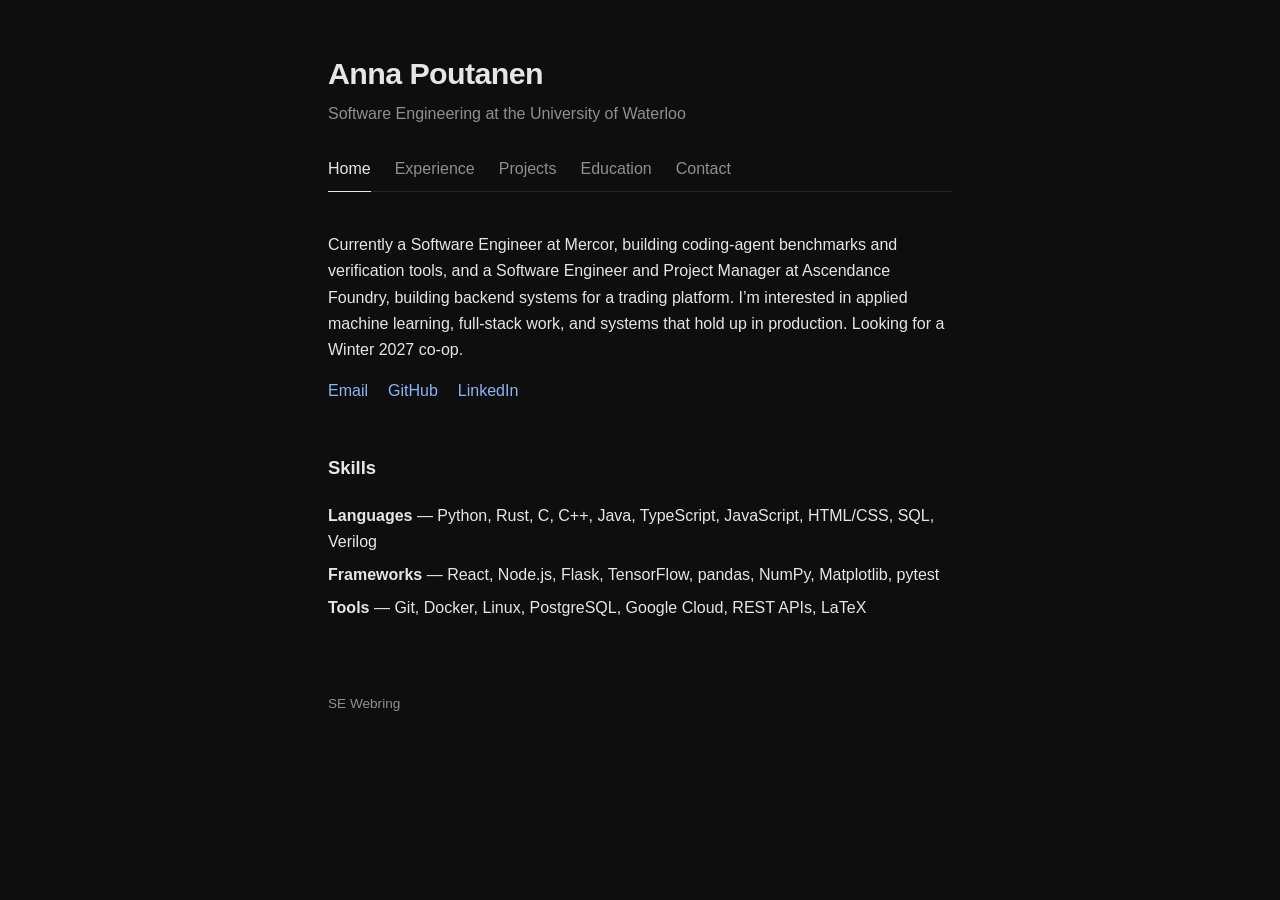
<file: index.html>
<!DOCTYPE html>
<html lang="en">
<head>
  <meta charset="UTF-8" />
  <meta name="viewport" content="width=device-width, initial-scale=1.0" />
  <title>Anna Poutanen</title>

  <meta name="description" content="Anna Poutanen — Software Engineering at Waterloo. Building coding-agent benchmarks at Mercor and trading systems at Ascendance Foundry." />
  <meta name="author" content="Anna Poutanen" />
  <meta name="theme-color" content="#0e0e0e" />
  <link rel="canonical" href="https://anna-poutanen.github.io/" />

  <meta property="og:type" content="website" />
  <meta property="og:title" content="Anna Poutanen" />
  <meta property="og:description" content="Software Engineering at the University of Waterloo. Building coding-agent benchmarks at Mercor and trading systems at Ascendance Foundry." />
  <meta property="og:url" content="https://anna-poutanen.github.io/" />
  <meta name="twitter:card" content="summary" />
  <meta name="twitter:title" content="Anna Poutanen" />
  <meta name="twitter:description" content="Software Engineering at the University of Waterloo. Building coding-agent benchmarks at Mercor and trading systems at Ascendance Foundry." />

  <link rel="stylesheet" href="style.css" />
  <link rel="icon" href="data:image/svg+xml,<svg xmlns='http://www.w3.org/2000/svg' viewBox='0 0 32 32'><rect width='32' height='32' fill='%230e0e0e'/><text x='16' y='23' text-anchor='middle' fill='%23e6e6e6' font-family='Helvetica,Arial,sans-serif' font-size='21' font-weight='600'>A</text></svg>" />
</head>

<body>
  <header>
    <!-- To add a photo: <img class="photo" src="images/anna.jpg" alt="Anna Poutanen" /> -->
    <h1><a href="/">Anna Poutanen</a></h1>
    <p class="sub">Software Engineering at the University of Waterloo</p>

    <nav class="tabs">
      <a href="/">Home</a>
      <a href="/experience">Experience</a>
      <a href="/projects">Projects</a>
      <a href="/education">Education</a>
      <a href="/contact">Contact</a>
    </nav>
  </header>

  <main>
    <!-- ============================= HOME ============================= -->
    <section data-route="/">
      <p>
        Currently a Software Engineer at Mercor, building coding-agent benchmarks and
        verification tools, and a Software Engineer and Project Manager at Ascendance
        Foundry, building backend systems for a trading platform. I&rsquo;m interested in applied
        machine learning, full-stack work, and systems that hold up in production. Looking
        for a Winter 2027 co-op.
      </p>
      <p class="row">
        <a href="mailto:a2poutan@uwaterloo.ca">Email</a>
        <a href="https://github.com/anna-poutanen" target="_blank" rel="noopener noreferrer">GitHub</a>
        <a href="https://linkedin.com/in/annapoutanen" target="_blank" rel="noopener noreferrer">LinkedIn</a>
      </p>

      <h2>Skills</h2>
      <ul class="plain">
        <li><b>Languages</b> &mdash; Python, Rust, C, C++, Java, TypeScript, JavaScript, HTML/CSS, SQL, Verilog</li>
        <li><b>Frameworks</b> &mdash; React, Node.js, Flask, TensorFlow, pandas, NumPy, Matplotlib, pytest</li>
        <li><b>Tools</b> &mdash; Git, Docker, Linux, PostgreSQL, Google Cloud, REST APIs, LaTeX</li>
      </ul>
    </section>

    <!-- ========================== EXPERIENCE ========================== -->
    <section data-route="/experience" hidden>
      <h2>Experience</h2>

      <article>
        <h3>Software Engineer <span class="at">&mdash; Mercor</span></h3>
        <p class="when">Sept. 2026 &ndash; Present</p>
        <ul>
          <li>Build Vibe Code Bench, a 2,000+-task benchmark for frontier coding agents featured in APEX Benchmarks.</li>
          <li>Built layered verifiers using API contract tests, PostgreSQL state checks, and rubric-scored headless-browser flows.</li>
          <li>Built a pipeline running 10+ coding agents in parallel to repair and deliver 130+ benchmark tasks, with automated quality checks and CI failure recovery.</li>
        </ul>
      </article>

      <article>
        <h3>Software Engineer &amp; Project Manager <span class="at">&mdash; Ascendance Foundry</span></h3>
        <p class="when">Aug. 2026 &ndash; Present &middot; Toronto, ON</p>
        <ul>
          <li>Independently built backend APIs and PostgreSQL schemas on Google Cloud for a trading platform supporting US$400K in invested capital and 1M financial records.</li>
          <li>Led the trading-platform project with 3 engineers, coordinating frontend and stock-evaluation development and integrating their components with the backend APIs.</li>
          <li>Built a stock-valuation engine for 250 equities, cutting held-out valuation error by 18% versus a Claude baseline.</li>
        </ul>
      </article>

      <article>
        <h3>Forward Deployed Engineer <span class="at">&mdash; Ascendance Foundry</span></h3>
        <p class="when">May 2026 &ndash; Aug. 2026 &middot; Toronto, ON</p>
        <ul>
          <li>Designed a recall-first PII-responsiveness classifier in Python for breach-notification review that triaged 208K documents, achieving 97% recall and a 1.95% missed-clearance rate, cutting first-pass manual review by about 47%.</li>
          <li>Standardized the tool for reuse across breach-review projects, achieving over 95% recall on sample sets from 6 previous projects; added a web interface for running reviews and viewing results.</li>
          <li>Shipped an end-to-end AI prospecting tool in Python (firm analysis, contact sourcing, personalized outreach, automated sending, CRM logging) that matched the vendor tool it replaced at 1/80 of the cost.</li>
        </ul>
      </article>

      <article>
        <h3>Data Analyst <span class="at">&mdash; Mount Sinai Hospital</span></h3>
        <p class="when">Feb. 2025 &ndash; Aug. 2025 &middot; Toronto, ON</p>
        <ul>
          <li>Created a pilot quality-control dataset encoding 429 validation rules to confirm rule behaviour before running against production lab tables of hundreds of thousands of entries; the pilot caught 94.8% of the errors found in the full dataset.</li>
          <li>Automated sorting and analysis of lab data by type against the same rule set in Python (pandas, NumPy, Git), replacing manual spot-checks.</li>
        </ul>
      </article>

      <article>
        <h3>Math Tutor <span class="at">&mdash; Kumon Tutoring Center</span></h3>
        <p class="when">May 2025 &ndash; Aug. 2025 &middot; Toronto, ON</p>
        <ul>
          <li>Tracked student progress, delivered individual feedback, and supported daily class operations.</li>
        </ul>
      </article>

      <article>
        <h3>Coding Camp Counselor <span class="at">&mdash; UCC Summer Camps</span></h3>
        <p class="when">June 2023 &ndash; Aug. 2023 &middot; Toronto, ON</p>
        <ul>
          <li>Taught Python fundamentals to students ages 12&ndash;15 through week-long lesson plans and interactive projects.</li>
        </ul>
      </article>

      <article>
        <h3>Coaching &amp; Officiating</h3>
        <p class="when">2022 &ndash; 2025 &middot; Ontario</p>
        <ul>
          <li>Assistant Volleyball Coach, Titans Volleyball Association (2025).</li>
          <li>Soccer Referee, Beach Community Soccer League (2022&ndash;2025).</li>
          <li>Volleyball Camp Counselor, Camp Madawaska (2024).</li>
        </ul>
      </article>
    </section>

    <!-- =========================== PROJECTS =========================== -->
    <section data-route="/projects" hidden>
      <h2>Projects</h2>

      <article>
        <h3>PgDog <span class="at">&mdash; Open Source</span></h3>
        <p class="when">Oct. 2026 &middot; Rust, PostgreSQL</p>
        <ul>
          <li>Fixed <code>SET LOCAL &hellip; DEFAULT</code> handling in Rust, preserving session timeouts and warnings outside transactions; tested simple/extended protocols against PostgreSQL and sharded/unsharded PgDog.</li>
          <li>Proposed a prepared <code>EXPLAIN</code> fix preserving parameter types and bindings through generated placeholders; tested reordered parameters and repeated execution on single-database and sharded endpoints.</li>
        </ul>
        <p>
          <a href="https://github.com/pgdogdev/pgdog/pull/1778" target="_blank" rel="noopener noreferrer">Merged PR #1778</a> &middot;
          <a href="https://github.com/pgdogdev/pgdog/issues/1771" target="_blank" rel="noopener noreferrer">EXPLAIN issue &amp; patch #1771</a>
        </p>
      </article>

      <article>
        <h3>PostHog <span class="at">&mdash; Open Source</span></h3>
        <p class="when">Oct. 2026 &middot; TypeScript, OpenTelemetry</p>
        <ul>
          <li>Restored Pydantic AI tool inputs and outputs in PostHog&rsquo;s Conversation view with a TypeScript ingestion patch mapping OpenTelemetry attributes with independent legacy fallbacks.</li>
          <li>Added regression tests for attribute precedence and scalars; validated Pydantic AI instrumentation v3/v5 through Kafka, Node.js, and ClickHouse, plus Playwright UI checks.</li>
        </ul>
        <p><a href="https://github.com/PostHog/posthog/pull/114989" target="_blank" rel="noopener noreferrer">Open PR #114989</a></p>
      </article>

      <article>
        <h3>Semantic Search Engine</h3>
        <p class="when">Sept. 2026 &ndash; Present &middot; Python, TypeScript, MLX, SQLite</p>
        <ul>
          <li>Built local semantic code search for Python, JavaScript, and TypeScript using Qwen embeddings, SQLite keyword/vector retrieval, and incremental indexing with persistent embedding reuse.</li>
          <li>Released a VS Code preview and MCP integration supporting file watching, unsaved-buffer search, cancellation, and token-budgeted context for coding agents.</li>
          <li>Evaluated 106 frozen queries across 5 repositories, retrieving complete source evidence for 83/88 positive cases; measured 175 ms p95 HTTP latency on a held-out repository.</li>
        </ul>
        <p><a href="https://github.com/anna-poutanen/semantic-search-engine" target="_blank" rel="noopener noreferrer">Code</a></p>
      </article>

      <article>
        <h3>AI-Powered Music Recommendation System</h3>
        <p class="when">Jan. 2026 &ndash; Mar. 2026 &middot; Python, TensorFlow, NumPy, pandas</p>
        <p>
          Infers emotion from facial expressions (FER-2013) and recommends mood-aligned tracks
          through the Spotify Web API. I trained and fine-tuned a CNN using augmentation and
          transfer learning to 67.3% accuracy on the held-out test split, running inference on
          live webcam input.
        </p>
        <p><a href="https://github.com/anna-poutanen/ai-music-recommendation" target="_blank" rel="noopener noreferrer">Code</a></p>
      </article>

      <article>
        <h3>Electriumap <span class="at">&mdash; Electrium Mobility</span></h3>
        <p class="when">Dec. 2025 &ndash; Present &middot; TypeScript, React, Firebase, Mapbox</p>
        <p>
          A crowdsourced web app that helps riders find EV charging stations, now mapping
          2,000+ stations for 75 active users. I maintain the Firebase backend handling
          geolocation uploads, image storage, CSV imports, and a multi-step form.
        </p>
        <p><a href="https://github.com/anna-poutanen/electriumap" target="_blank" rel="noopener noreferrer">Code</a></p>
      </article>

      <article>
        <h3>Concrete Canoe Programming Team <span class="at">&mdash; UWaterloo</span></h3>
        <p class="when">Sept. 2025 &ndash; Present &middot; Python, Jupyter, TypeScript</p>
        <p>
          Reproducible structural analysis pipelines that model canoe stability and performance.
          I also maintain the team website and tooling, and integrate analysis output into the
          GitHub workflow.
        </p>
        <p>
          <a href="https://github.com/anna-poutanen/concrete_canoe_structural_analysis" target="_blank" rel="noopener noreferrer">Code</a> &middot;
          <a href="https://waterlooconcretecanoe.ca/" target="_blank" rel="noopener noreferrer">Team site</a>
        </p>
      </article>

      <article>
        <h3>Pathfinder Visualizer</h3>
        <p class="when">Sept. 2025 &ndash; Nov. 2025 &middot; Python, React, JavaScript</p>
        <p>
          An interactive visualizer for shortest-path algorithms &mdash; BFS, DFS, Dijkstra&rsquo;s,
          A*, and Greedy Best-First &mdash; on a grid you can draw obstacles onto and watch the
          search run.
        </p>
        <p><a href="https://github.com/anna-poutanen/pathfinder-visualizer" target="_blank" rel="noopener noreferrer">Code</a></p>
      </article>

      <article>
        <h3>Chess Opening Trainer</h3>
        <p class="when">2025 &middot; Python</p>
        <p>
          A command-line opening trainer with a visual board. Openings are defined in JSON,
          moves are validated as you play, and the engine answers with weighted random
          responses.
        </p>
        <p><a href="https://github.com/anna-poutanen/chess-opening-trainer" target="_blank" rel="noopener noreferrer">Code</a></p>
      </article>

      <article>
        <h3>To-Do App</h3>
        <p class="when">2025 &middot; Python, Flask, SQL, JavaScript</p>
        <p>
          A full-stack task manager with a Flask REST API and MySQL storage &mdash; prioritization,
          category filtering, search, and date-based views, with 87% test coverage.
        </p>
        <p><a href="https://github.com/anna-poutanen/todo-app" target="_blank" rel="noopener noreferrer">Code</a></p>
      </article>
    </section>

    <!-- ========================== EDUCATION =========================== -->
    <section data-route="/education" hidden>
      <h2>Education</h2>

      <article>
        <h3>University of Waterloo</h3>
        <p class="when">Sept. 2025 &ndash; Present &middot; Waterloo, ON</p>
        <ul>
          <li>Bachelor of Software Engineering, cumulative average 87%.</li>
          <li>Varsity Nordic Skiing Team captain.</li>
          <li>Athletics Class Representative, Software Engineering 2030.</li>
          <li>Alumni Women in Technology Scholarship, President&rsquo;s Scholarship of Distinction, and University of Waterloo Athletic Financial Award.</li>
          <li>Coursework: Software Engineering Methods (Python), Data Abstraction (C++), Programming Principles (C), Sequential Programs, Logic and Computation, Calculus 1&ndash;3.</li>
        </ul>
      </article>
    </section>

    <!-- =========================== CONTACT ============================ -->
    <section data-route="/contact" hidden>
      <h2>Contact</h2>
      <ul class="plain">
        <li><a href="mailto:a2poutan@uwaterloo.ca">a2poutan@uwaterloo.ca</a></li>
        <li><a href="https://linkedin.com/in/annapoutanen" target="_blank" rel="noopener noreferrer">linkedin.com/in/annapoutanen</a></li>
        <li><a href="https://github.com/anna-poutanen" target="_blank" rel="noopener noreferrer">github.com/anna-poutanen</a></li>
      </ul>
    </section>

    <!-- ========================== NOT FOUND =========================== -->
    <section data-route="404" hidden>
      <h2>Not found</h2>
      <p>That page doesn&rsquo;t exist. <a href="/">Back home</a>.</p>
    </section>
  </main>

  <footer>
    <a href="https://se-webring.xyz/" target="_blank" rel="noopener noreferrer">SE Webring</a>
  </footer>

  <script src="script.js"></script>
</body>
</html>
</file>
<file: style.css>
:root {
  --bg:    #0e0e0e;
  --text:  #e6e6e6;
  --muted: #8f8f8f;
  --link:  #8ab4f8;
  --line:  #262626;
  color-scheme: dark;
}

* { box-sizing: border-box; }

body {
  max-width: 42rem;
  margin: 0 auto;
  padding: 3rem 1.5rem 6rem;
  background: var(--bg);
  color: var(--text);
  font: 16px/1.65 -apple-system, BlinkMacSystemFont, "Segoe UI", Roboto, Helvetica, Arial, sans-serif;
  -webkit-font-smoothing: antialiased;
}

h1 {
  margin: 0 0 0.2rem;
  font-size: 1.9rem;
  font-weight: 700;
  letter-spacing: -0.02em;
}

h2 {
  margin: 3rem 0 1.25rem;
  font-size: 1.15rem;
  font-weight: 600;
}

h3 {
  margin: 0 0 0.15rem;
  font-size: 1rem;
  font-weight: 600;
}

p { margin: 0 0 0.9rem; }

.at { font-weight: 400; color: var(--muted); }

.sub,
.when { color: var(--muted); }

.when {
  margin-bottom: 0.5rem;
  font-size: 0.9rem;
}

header .sub { margin-bottom: 0; }

.row {
  display: flex;
  gap: 1.25rem;
  flex-wrap: wrap;
}

article { margin-bottom: 2rem; }

ul {
  margin: 0 0 0.9rem;
  padding-left: 1.15rem;
}

li { margin-bottom: 0.4rem; }

li::marker { color: var(--muted); }

ul.plain {
  list-style: none;
  padding-left: 0;
}

a {
  color: var(--link);
  text-decoration: none;
}

h1 a {
  color: inherit;
}

h1 a:hover { text-decoration: none; }

a:hover { text-decoration: underline; }

.tabs {
  display: flex;
  gap: 1.5rem;
  flex-wrap: wrap;
  margin: 1.75rem 0 2.5rem;
  border-bottom: 1px solid var(--line);
}

.tabs a {
  color: var(--muted);
  padding-bottom: 0.55rem;
  margin-bottom: -1px;
  border-bottom: 1px solid transparent;
}

.tabs a:hover {
  color: var(--text);
  text-decoration: none;
}

.tabs a[aria-current="page"] {
  color: var(--text);
  border-bottom-color: var(--text);
}

footer {
  margin-top: 4.5rem;
  font-size: 0.85rem;
}

footer a { color: var(--muted); }

footer a:hover {
  color: var(--text);
  text-decoration: none;
}

.photo {
  width: 8rem;
  height: 8rem;
  object-fit: cover;
  margin-bottom: 1.25rem;
  display: block;
}

:focus-visible {
  outline: 2px solid var(--link);
  outline-offset: 2px;
}
</file>
